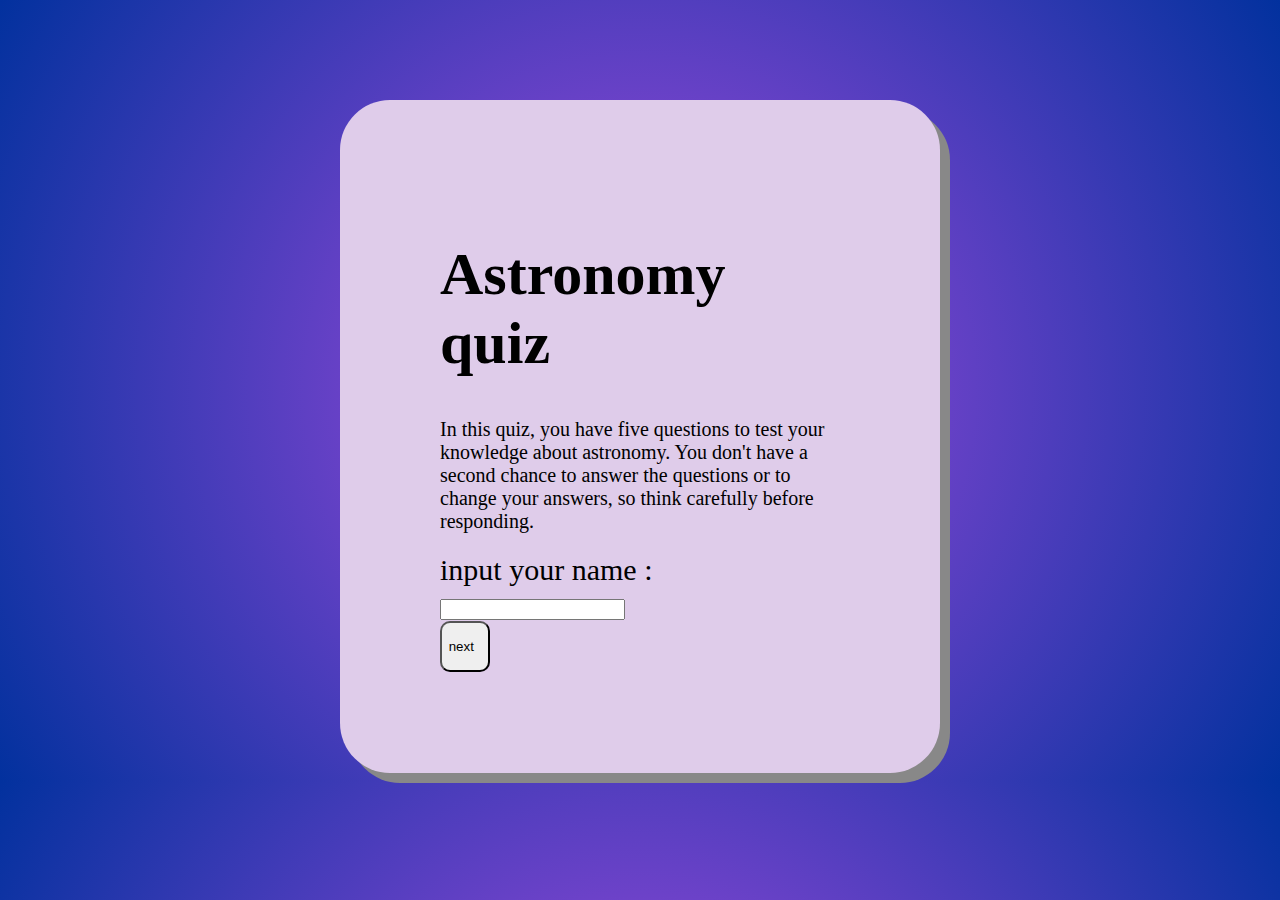
<file: index.html>
<!DOCTYPE html>
<html>
<head>
  <meta charset="utf-8">
  <meta name="viewport" content="width=device-width, initial-scale=1">
  <link rel="stylesheet" type="text/css" href="Style.css">
  <script src="js1.js"></script>
  <title></title>
</head>
<body>
  <div id="res">
    <h1>  Astronomy quiz </h1>
    <p>In this quiz, you have five questions to test your knowledge about astronomy. You don't have a second chance to answer the questions or to change your answers, so think carefully before responding.</p>
    <label>input your name :</label>
    <input type="" name="" id="nom"> <br>
    <button id="next" onclick="alpha ()"> &nbsp &nbsp &nbsp &nbsp next &nbsp &nbsp &nbsp &nbsp</button>
  </div>
</body>
</html>
</file>
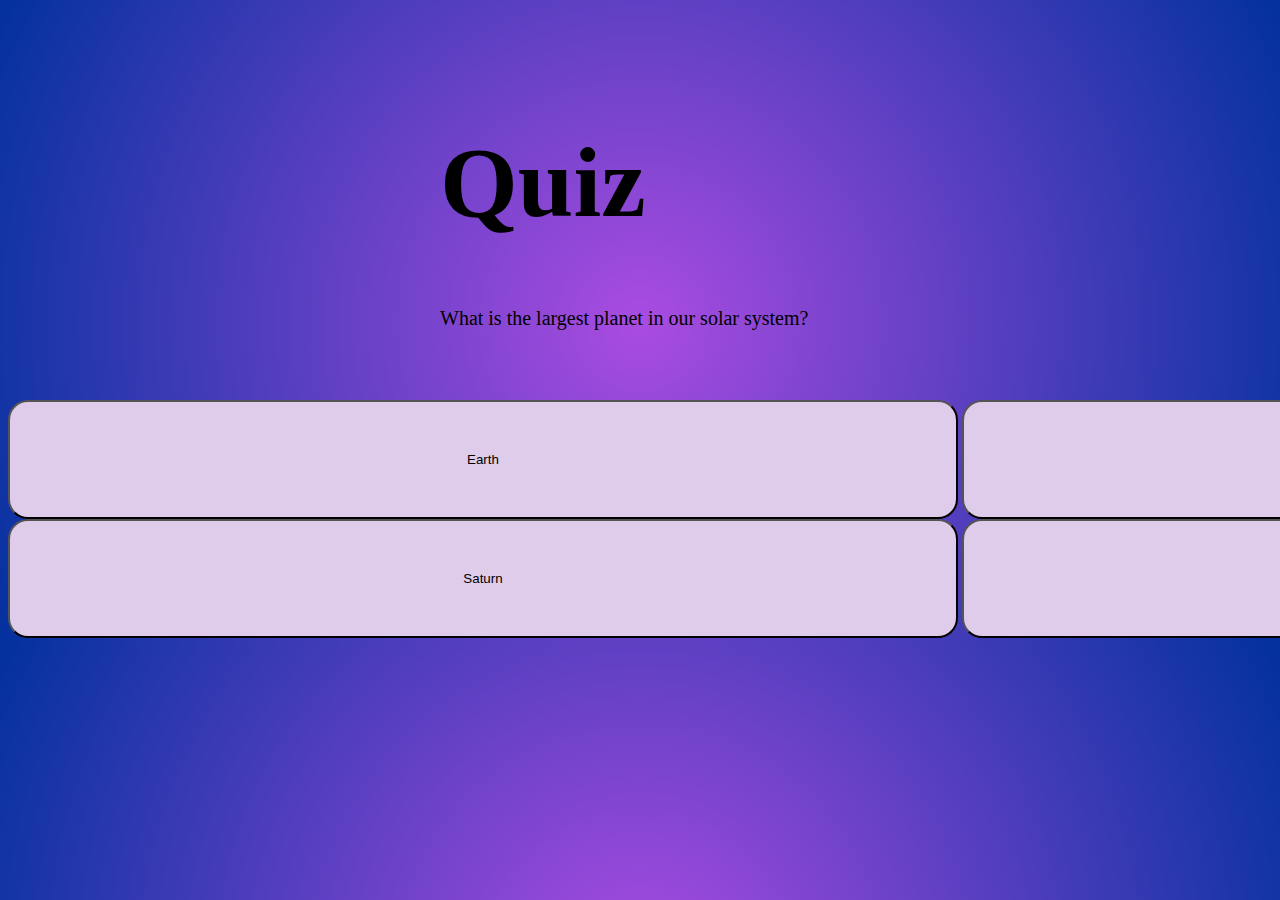
<file: quizz.html>
<!DOCTYPE html>
<html>
<head>
  <meta charset="utf-8">
  <meta name="viewport" content="width=device-width, initial-scale=1">
  <link rel="stylesheet" type="text/css" href="Style.css">
  <script src="js1.js"></script>
  <title>Quiz</title>
</head>
<body>
  <div id="div1">
    <h1>Quiz</h1>
    <p id="sqt"></p>
  </div>
  <div id="div2">
    <button class="btn" id="b1" onclick="plus1(0)"></button>
    <button class="btn" id="b2" onclick="plus1(1)"></button>
    <button class="btn" id="b3" onclick="plus1(2)"></button>
    <button class="btn" id="b4" onclick="plus1(3)"></button>
  </div>
</body>
</html>
</file>
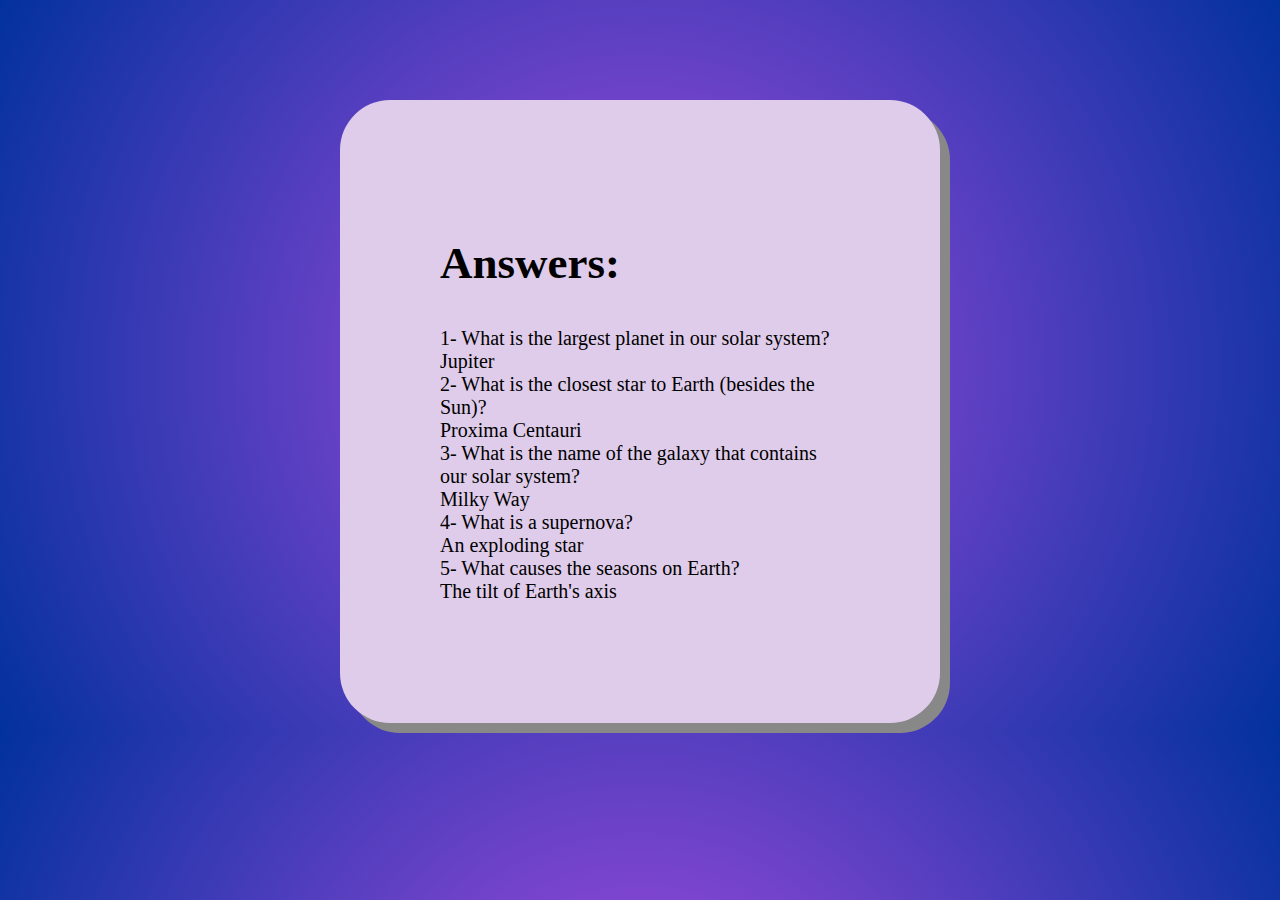
<file: result.html>
<!DOCTYPE html>
<html>
<head>
  <meta charset="utf-8">
  <meta name="viewport" content="width=device-width, initial-scale=1">
  <link rel="stylesheet" type="text/css" href="Style.css">
  <title>result</title>
</head>
<body>
  <div id="res">
    <h2 >Answers:</h2>
    <p>1- What is the largest planet in our solar system? <br>  Jupiter <br>2- What is the closest star to Earth (besides the Sun)? <br> Proxima Centauri <br>3- What is the name of the galaxy that contains our solar system? <br> Milky Way <br>4- What is a supernova?<br> An exploding star<br>5- What causes the seasons on Earth?<br> The tilt of Earth's axis</p>
  </div>
</body>
</html>
</file>
<file: Style.css>
body {

    background-image: radial-gradient(circle, #AA4CE1, #02319E);
}
p{
  font-size: 20px;
}
#div1{
    width: 400px;
    margin: 0 auto;
    padding: 50px;
    font-family:Georgia, serif;
    font-size: 50px;

}
#div2{
  width: 1910px;
}
.btn{
  width: 950px;
  padding: 50px;
  background-color: #DFCCEA;
  border-radius: 20px;

}
#div3{
  width: 300px;
  margin: 0 auto;
}
.btn:active{
  background-color: grey;
}
#res{
  width: 400px;
  border-radius:50px ;
  padding: 50px;
  font-family:Georgia, serif;
  font-size: 30px;
  background-color: #DFCCEA;
  box-shadow: 10px 10px #888888;
  padding: 100px;
  margin: auto;
  margin-top: 100px;
}
#next{
  width: 50px;
  border-radius: 10px;
}
</file>
